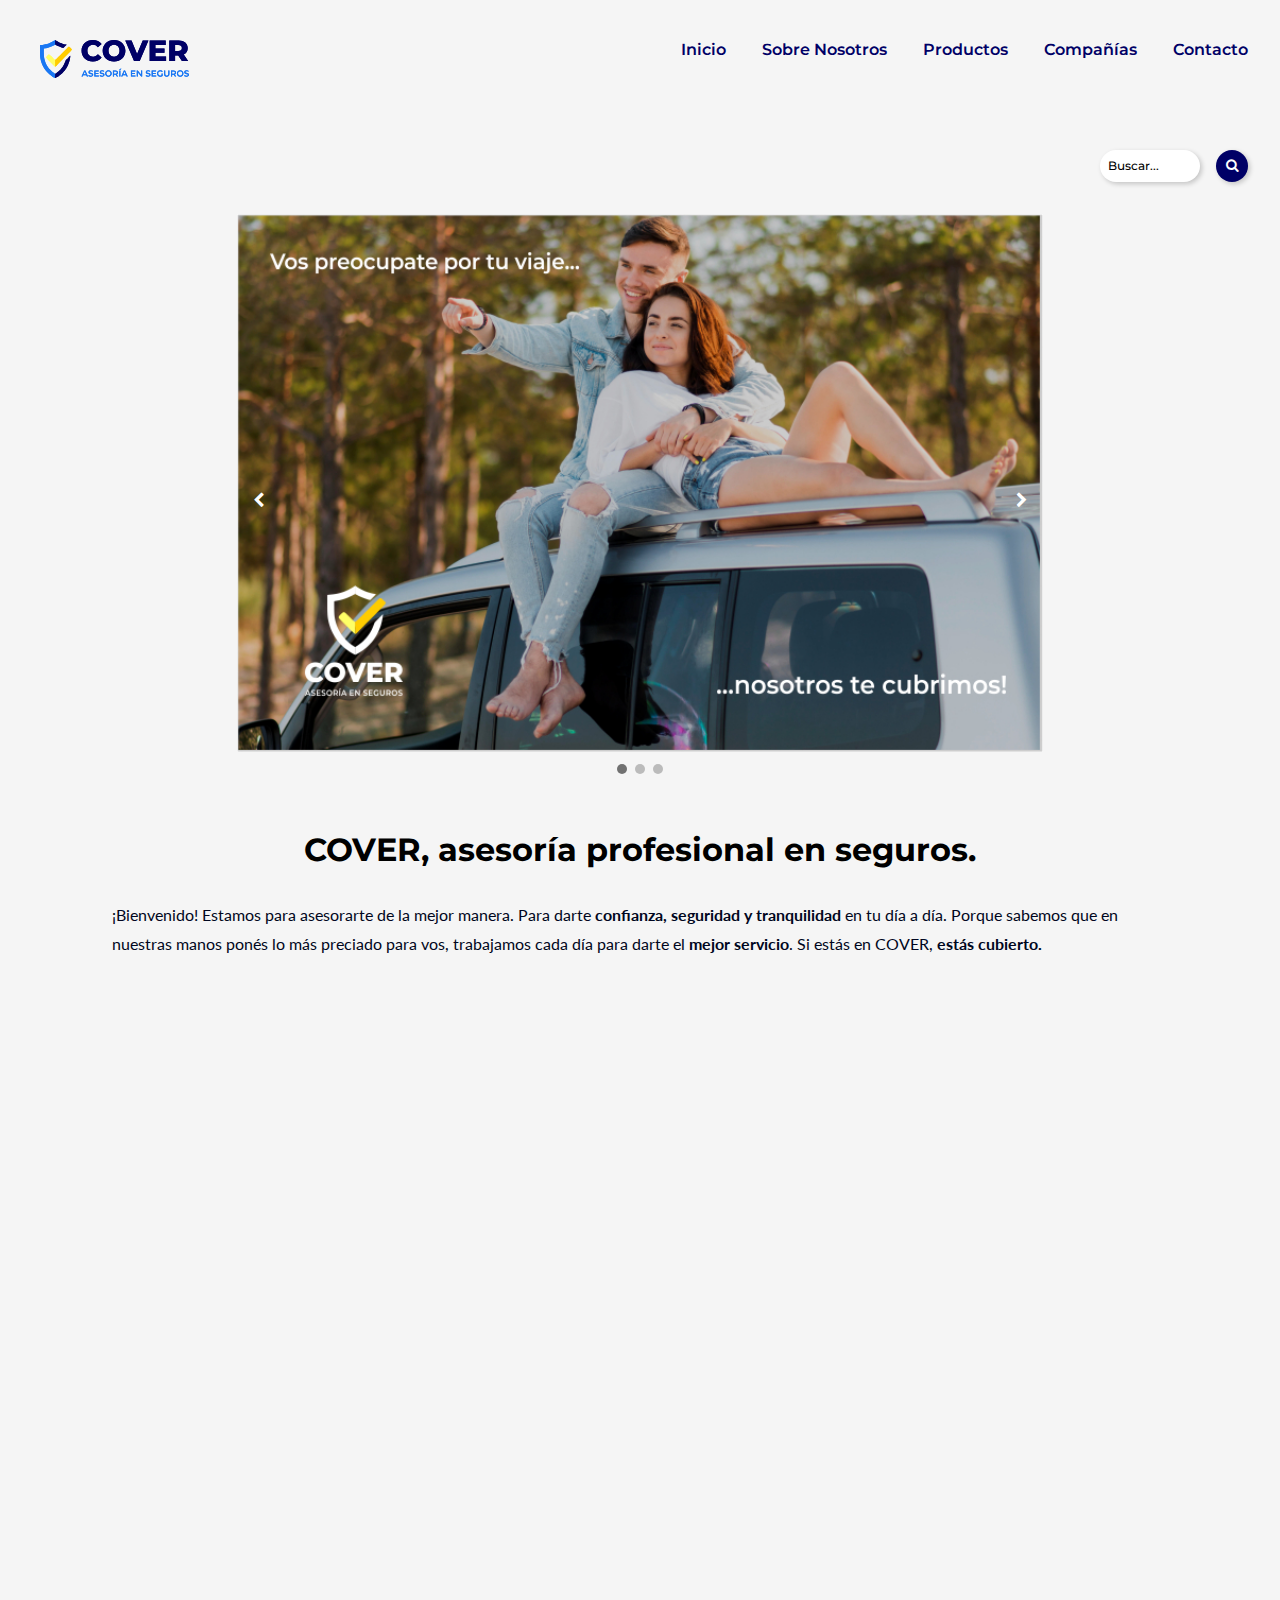
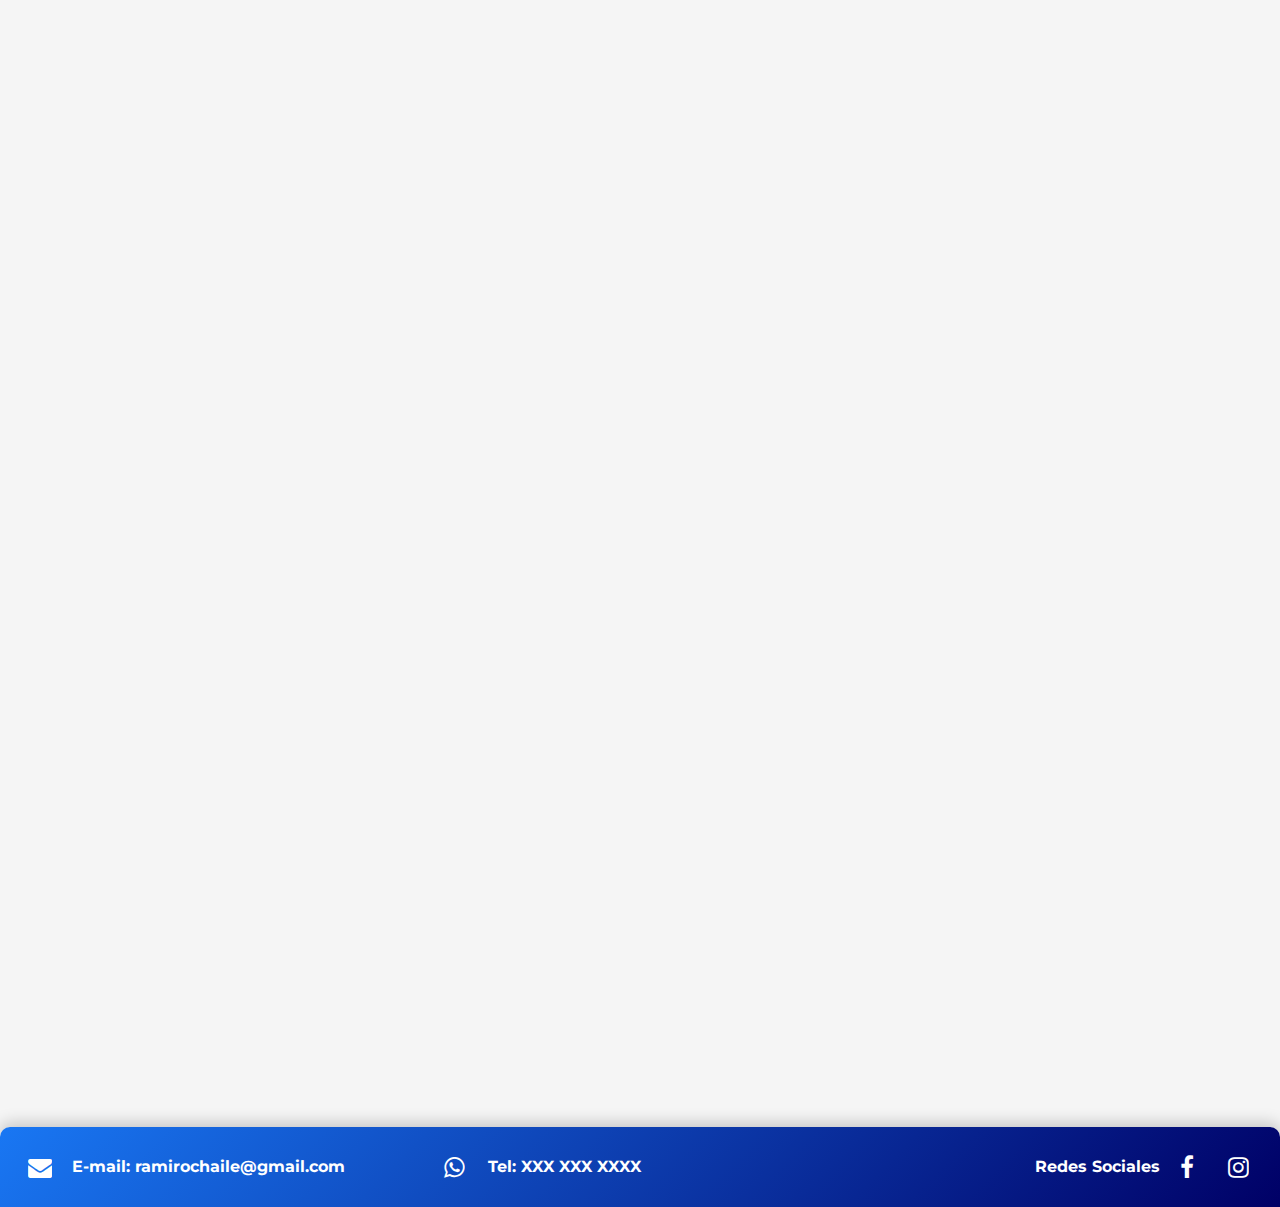
<file: index.html>
<!DOCTYPE html>
<html lang="es">
    <head>
        <meta charset="UTF-8">

        <meta name="viewport" content="width=device-width, initial-scale=1">
        
        <meta name="keywords" content="seguros, seguro de auto, seguro de vida, art, la caja, sancor, caruso, experta, poliza, seguro de moto, seguro patrimonial, sepelio, accidentes personales, prevención">

        <meta name="description" content="Asesoría en seguros de auto, motocicleta, ART, vida y accidentes personales. Tenemos las mejores compañías del país. Vení a COVER, con nosotros estás cubierto.">
        
        <title>COVER - estás cubierto</title>

        <link rel="stylesheet" href="https://cdnjs.cloudflare.com/ajax/libs/animate.css/4.1.1/animate.min.css">

        <link rel="stylesheet" href="https://cdnjs.cloudflare.com/ajax/libs/font-awesome/4.7.0/css/font-awesome.min.css">

        <link rel="stylesheet" href="css/estilos.css">
    </head>
    <body>
        <header class="container container--fluid">
                <div class="container__row">
                    <!--logo de menu mobile-->
                    <a href="#menu-mobile" class="icon__menu">
                        <img src="Multimedia/menu-icon.svg" class="icon" alt="menu"> 
                    </a>                 
                   
                    <!--logo de cover-->
                    <div class="container__col-6 container__col-md-2">
                        <a href="index.html" class="nav__logo">
                            <img src="Multimedia/Logo_COVER.svg" alt="logo cover"> 
                        </a>
                    </div>
                    
                    <!--menu-->
                    <nav id="menu-mobile" class="nav container__col-6 container__col-md-10">
                        <a href="#" class="icon__exit">
                            <img src="Multimedia/exit-icon.svg" class="icon" alt="menu">
                        </a>
                        <ul> 
                            <li><a href="index.html">Inicio</a></li>
                            <li><a href="sobre-nosotros.html">Sobre Nosotros</a></li>
                            <li><a href="productos.html">Productos</a></li>
                            <li><a href="compañias.html">Compañías</a></li>
                            <li><a href="contacto.html">Contacto</a></li>
                        </ul>
                    </nav>
                    
                    <!--barra de busqueda-->
                    <form class="nav__buscador container__col-12">
                        <input class="buscador__barra" type="search" name="busqueda" value="Buscar...">
                        <button class="buscador__btn" type="submit" name="buscar">
                            <i class="fa fa-search"></i>
                        </button>
                    </form>
                </div>
    
        </header>
        
        <main>
            <div class="main container">
                <div class="container__row">
                              
                    <!-- Contenedeor de Carousel -->
                    <section class="slideshow-container">

                        <!-- Elementos de carousel -->
                        <div class="mySlides fade">
                            <img src="Multimedia/Banner_home.jpg" alt="pareja en auto">
                        </div>
                    
                        <div class="mySlides fade">
                           <img src="Multimedia/Banner_productos.jpg" alt="familia en el campo">
                        </div>
                    
                        <div class="mySlides fade">
                            <img src="Multimedia/Banner_compañias.jpg" alt="trabajador ensamblando ventana">
                        </div>
                    
                        <!-- Botones adelante y atras -->
                        <a class="prev" onclick="plusSlides(-1)">
                            <i class="fa fa-chevron-left"></i>
                        </a>
                        <a class="next" onclick="plusSlides(1)">
                            <i class="fa fa-chevron-right"></i>
                        </a>

                        <!-- Indicadores -->
                        <div class="carousel__controls">
                            <span class="dot" onclick="currentSlide(1)"></span>
                            <span class="dot" onclick="currentSlide(2)"></span>
                            <span class="dot" onclick="currentSlide(3)"></span>
                        </div>
                    </section>
                                       
                    <!-- Bienvenida-->
                    <div class="container__col-12 main__bienvenida wow animate__animated animate__fadeIn"> 
                        <h1>COVER, asesoría profesional en seguros.</h1>
                        <p >¡Bienvenido! Estamos para asesorarte de la mejor manera. Para darte <strong>confianza, seguridad y tranquilidad</strong> en tu día a día. Porque sabemos que en nuestras manos ponés lo más preciado para vos, trabajamos cada día para darte el  <strong>mejor servicio</strong>. Si estás en COVER, <strong>estás cubierto.</strong></p>
                    </div>
              
                    <!--Descripcion de Servicio-->    
                    <div class="content__text wow animate__animated animate__fadeInRight container__col-12 container__col-md-6 ">
                        <h2>Te asesoramos con profesionales</h2>
                        <h3>Sabemos lo que hacemos</h3>
                        <p>No hay mejor decisión que la de estar <strong>seguro y tranquilo</strong> que estás protegido de la mejor manera. Por eso contamos con la <strong>asesoría</strong> más amplia por profesionales dedicados a ello.</p> 
                        <p>Si querés saber cuál es la mejor cobertura para tu <strong>auto, casa, seguro del trabajo</strong> o si querés saber cómo hacer un <strong>seguro de vida</strong> para tu familia, no dudés en acercarte a nuestras oficinas, que nosotros vamos a ayudarte a elegir la <strong>mejor opción</strong> para vos.</p>
                    </div>

                    <div class="content__img wow animate__animated animate__fadeInRight container__col-12 container__col-md-6">
                        <img src="Multimedia/main-asesoria.png" alt="personas hablando">
                    </div>
                                    
                    <div class="content__img wow animate__animated animate__fadeInLeft container__col-12 container__col-md-6">
                        <img src="Multimedia/main-siniestro.png" alt="persona hablando por telefono">
                    </div>

                    <div class="wow animate__animated animate__fadeInLeft container__col-12 container__col-md-6">
                        <h2>Tu tranquilidad es nuestra prioridad</h2>
                        <h3>La seguridad es lo primero</h3>
                        <p>Sabemos que los <strong>siniestros</strong> muchas veces son <strong>inoportunos e inevitables</strong>. Sin embargo, con nosotros podés quedarte <strong>tranquilo</strong>, en COVER contamos con nuestro servicio de <strong>asistencia al cliente las 24hs</strong>. Solo tenés que comunicarte a nuestro <strong>teléfono XXX XXX XXXX</strong> o contactarnos por <strong>whatsapp</strong> con tus datos de póliza y explicarnos tu problema. Te asesoraremos y asistiremos de la manera más <strong>eficaz</strong> para que puedas resolver tus inconvenientes de la <strong>mejor manera posible</strong>.</p>
                    </div>
                                 
                    <div class="content__text wow animate__animated animate__fadeInRight container__col-12 container__col-md-6">
                        <h2>En COVER, podés estar seguro</h2>
                        <h3>Con nosotros, estás cubierto...</h3>
                        <p>Trabajamos los <strong>365 días del año</strong> para traerte las <strong>mejores opciones</strong> de seguros y productos del mercado. Siempre con la <strong>transparencia y eficiencia</strong> que nos caracteriza. Sabemos que confiás lo más <strong>valioso de tu vida</strong> con nosotros. Nuestra misión es darte el servicio de la <strong>más alta calidad</strong> cada día. Por eso podés quedarte <strong>tranquilo</strong>, si estás en COVER, <strong>estás cubierto.</strong> </p>
                    </div>

                    <div class="content__img wow animate__animated animate__fadeInRight container__col-12 container__col-md-6"> 
                        <img src="Multimedia/main-cover.png" class="img-fluid" alt="mujer señalando logo cover">
                    </div>
                                            
                    <div class="main__catalog4 wow animate__animated animate__fadeInLeft container__col-12 container__col-md-6 container container--fluid">
                        <div class="container__row"> 
                            <h2 class="catalog4__titulos container__col-12">Seguros Patrimoniales</h2>
                            <div class="container__col-12">
                                <img src="Multimedia/Badge_Autos.jpg" alt="Persona Manejando"> 
                                <img src="Multimedia/Badge_ART.jpg" alt="Persona Trabajando con sierra">
                            </div>
                        </div>
                    </div>

                    <div class="main__catalog4 wow animate__animated animate__fadeInRight container__col-12 container__col-md-6 container container--fluid">
                        <div class="container__row">
                            <h2 class="catalog4__titulos container__col-12">Seguros sobre las personas</h2>
                            <div class="container__col-12">
                                <img src="Multimedia/Badge_Vida.jpg" alt="mujer mayor sonriendo">
                                <img src="Multimedia/Badge_Accidentes.jpg" alt="muletas"> 
                            </div>
                        </div>
                    </div>

                </div>
            </div>
        </main>
        
        <footer class="pie">
            <div class="container container--fluid">
                <div class="container__row">
                    <div class="pie__izq container__col-md-4 container__col-12">
                        <i class="fa fa-envelope"></i>
                        <p>E-mail: ramirochaile@gmail.com</p>
                    </div>
                    <div class="pie__izq container__col-md-4 container__col-12">
                        <a href="https://wa.link/25ui5s">
                            <i class="fa fa-whatsapp"></i>
                        </a>
                        
                        <p>Tel: XXX XXX XXXX</p>
                    </div>

                    <section class="pie__der container__col-md-4 container__col-12">
                        <p>Redes Sociales</p>
                
                        <a href="https://www.facebook.com/COVER-Asesor%C3%ADa-en-Seguros-105565467604533">
                            <i class="fa fa-facebook"></i>
                        </a>
                        
                        <a href="https://www.instagram.com/cover_seguros/">
                            <i class="fa fa-instagram"></i>
                        </a>
                    </section> 
                </div>
            </div>
        </footer>

         <!--WOW-->
         <script src="js/wow.min.js"></script>
         <script>
         new WOW().init();
         </script>

         <script src="js/carousel.js"></script>
        
    </body>
</html>
</file>
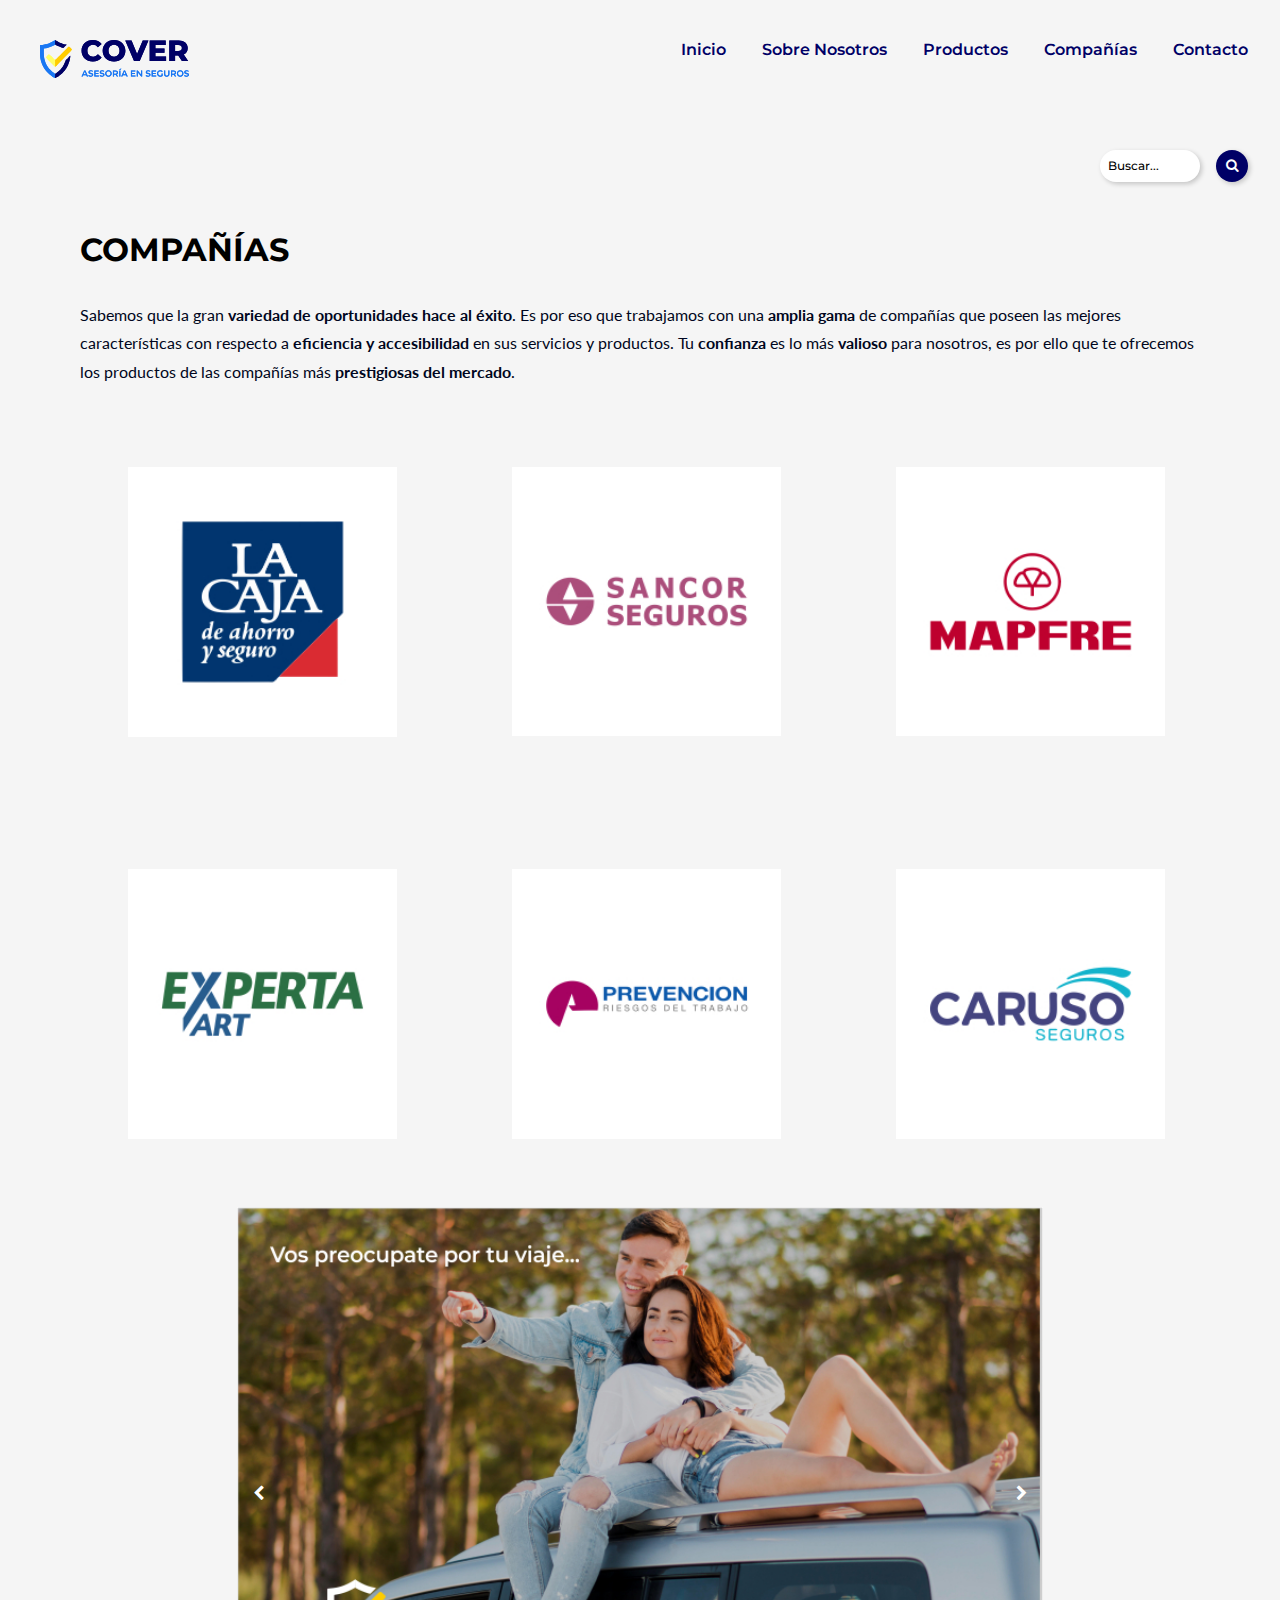
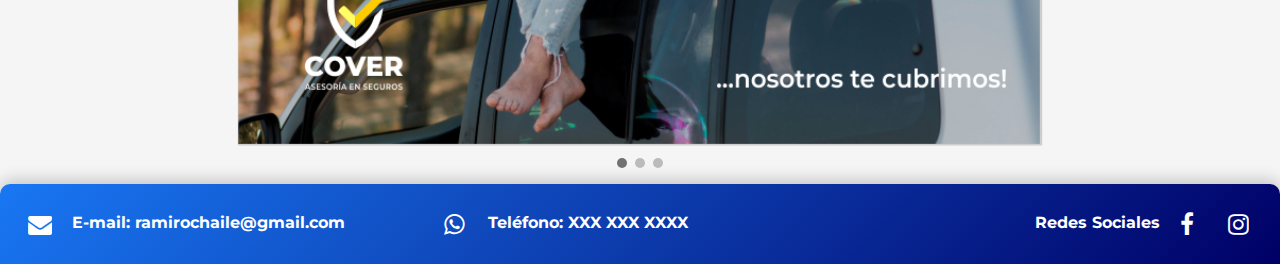
<file: compañias.html>
<!DOCTYPE html>
<html lang="ES">
    <head>
        <meta charset="UTF-8">

        <meta name="viewport" content="width=device-width, initial-scale=1">

        <meta name="keywords" content="seguros, seguro de auto, seguro de vida, art, la caja, sancor, caruso, experta, poliza, seguro de moto, seguro patrimonial, sepelio, accidentes personales, prevención">

        <meta name="description" content="Trabajamos con las mejores compañías del mercado, para ofrecerte la mejor calidad de productos a precios accesibles">
        
        <title>COMPAÑiAS - COVER</title>

        <link rel="stylesheet" href="https://cdnjs.cloudflare.com/ajax/libs/animate.css/4.1.1/animate.min.css">
        
        <link rel="stylesheet" href="https://cdnjs.cloudflare.com/ajax/libs/font-awesome/4.7.0/css/font-awesome.min.css">
        
        <link rel="stylesheet" href="css/estilos.css">
    </head>

    <body>
        <header class="container container--fluid">
            <div class="container__row">
                
                <a href="#menu-mobile" class="icon__menu">
                    <img src="Multimedia/menu-icon.svg" class="icon" alt="menu"> 
                </a>                 
                
                <div class="container__col-6 container__col-md-2">
                    <a href="index.html" class="nav__logo">
                        <img src="Multimedia/Logo_COVER.svg" alt="logo cover"> 
                    </a>
                </div>
                
                <nav id="menu-mobile" class="nav container__col-6 container__col-md-10">
                    <a href="#" class="icon__exit">
                        <img src="Multimedia/exit-icon.svg" class="icon" alt="exit">
                    </a>
                    <ul> 
                        <li><a href="index.html">Inicio</a></li>
                        <li><a href="sobre-nosotros.html">Sobre Nosotros</a></li>
                        <li><a href="productos.html">Productos</a></li>
                        <li><a href="compañias.html">Compañías</a></li>
                        <li><a href="contacto.html">Contacto</a></li>
                    </ul>
                </nav>
                               
                <form class="nav__buscador container__col-12">
                    <input class="buscador__barra" type="search" name="busqueda" value="Buscar...">
                    <button class="buscador__btn" type="submit" name="buscar">
                        <i class="fa fa-search"></i>
                    </button>
                </form>
            </div>

        </header>
        <main>
            <div class="main">
                <div>
                    <h1>COMPAÑÍAS</h1>
                </div>
                <section>
                    <p>Sabemos que la gran <strong>variedad de oportunidades hace al éxito</strong>. Es por eso que trabajamos con una <strong>amplia gama</strong> de compañías que poseen las mejores características con respecto a <strong>eficiencia y accesibilidad</strong> en sus servicios y productos. Tu <strong>confianza</strong> es lo más <strong>valioso</strong> para nosotros, es por ello que te ofrecemos los productos de las compañías más <strong>prestigiosas del mercado</strong>.</p>  
                </section>
                    
                <section class="container container--fluid">
                    <div class="container__row main__catalog6">
                        <div class="container__col-12 container__col-md-6 container__col-lg-4">
                            <a href="#modal__lacaja">
                                <img src="Multimedia/Caja_compañias.jpg" alt="logo la caja">
                            </a>
                        </div>
                        
                        <div class="container__col-12 container__col-md-6 container__col-lg-4">
                            <a href="#modal__sancor">
                                <img src="Multimedia/Sancor_compañias.jpg" alt="logo de sancor">
                            </a>
                        </div>
                        
                        <div class="container__col-12 container__col-md-6 container__col-lg-4">
                            <a href="#modal__mapfre">
                                <img src="Multimedia/Mapfre_compañias.jpg" alt="logo de mapfre">
                            </a>
                        </div>
                        
                        <div class="container__col-12 container__col-md-6 container__col-lg-4">
                            <a href="#modal__experta">
                                <img src="Multimedia/Experta_compañias.jpg" alt="logo de experta">
                            </a>
                        </div>
                        
                        <div class="container__col-12 container__col-md-6 container__col-lg-4">
                            <a href="#modal__prevencion">
                                <img src="Multimedia/Prevencion_compañias.jpg" alt="logo de prevencion">
                            </a>
                        </div>
                        
                        <div class="container__col-12 container__col-md-6 container__col-lg-4">
                            <a href="#modal__caruso">
                                <img src="Multimedia/Caruso_compañias.jpg" alt="logo de caruso"> 
                            </a>
                        </div>
                    </div>
                </section>
                
                
                <!-- Contenedeor de Carousel -->
                <div class="slideshow-container">

                    <!-- Elementos de carousel -->
                    <div class="mySlides fade">
                        <img src="Multimedia/Banner_home.jpg" alt="pareja en auto">
                    </div>
                
                    <div class="mySlides fade">
                    <img src="Multimedia/Banner_productos.jpg" alt="familia en el campo">
                    </div>
                
                    <div class="mySlides fade">
                        <img src="Multimedia/Banner_compañias.jpg" alt="trabajador ensamblando ventana">
                    </div>
                
                    <!-- Botones adelante y atras -->
                    <a class="prev" onclick="plusSlides(-1)">
                        <i class="fa fa-chevron-left"></i>
                    </a>
                    <a class="next" onclick="plusSlides(1)">
                        <i class="fa fa-chevron-right"></i>
                    </a>

                    <!-- Indicadores -->
                    <div class="carousel__controls">
                        <span class="dot" onclick="currentSlide(1)"></span>
                        <span class="dot" onclick="currentSlide(2)"></span>
                        <span class="dot" onclick="currentSlide(3)"></span>
                    </div>
                </div>

                <!--Modales-->
                <section>
                    <!-- modal la caja -->
                    <div class="modal__bg" id="modal__lacaja">
                            <div class="modal container__row">
                                <a href="#" class="container__col-12">
                                <img src="Multimedia/exit-icon.svg" class="exit">
                                </a>
                                <iframe width="320" height="180" src="https://www.youtube.com/embed/HlJKCazLMvU" frameborder="0" allow="accelerometer; autoplay; clipboard-write; encrypted-media; gyroscope; picture-in-picture" allowfullscreen class="container container--fluid"></iframe>
                            </div>
                    </div>

                    <!-- modal sancor -->
                    <div class="modal__bg" id="modal__sancor">
                        <div class="modal container__row">
                            <a href="#" class="container__col-12">
                            <img src="Multimedia/exit-icon.svg" class="exit">
                            </a>
                            <iframe width="320" height="180" src="https://www.youtube.com/embed/t7zXTLhhemU" frameborder="0" allow="accelerometer; autoplay; clipboard-write; encrypted-media; gyroscope; picture-in-picture" allowfullscreen class="container-fluid"></iframe>
                        </div>
                    </div>

                    <!-- modal mapfre -->
                    <div class="modal__bg" id="modal__mapfre">
                        <div class="modal container__row">
                            <a href="#" class="container__col-12">
                            <img src="Multimedia/exit-icon.svg" class="exit">
                            </a>
                            <iframe width="320" height="180" src="https://www.youtube.com/embed/Rt0K0_74h3g" frameborder="0" allow="accelerometer; autoplay; clipboard-write; encrypted-media; gyroscope; picture-in-picture" allowfullscreen class="container-fluid"></iframe>
                        </div>
                    </div>

                    <!-- modal experta -->
                    <div class="modal__bg" id="modal__experta">
                        <div class="modal container__row">
                            <a href="#" class="container__col-12">
                            <img src="Multimedia/exit-icon.svg" class="exit">
                            </a>
                            <iframe width="320" height="180" src="https://www.youtube.com/embed/e6RycwefjoI" frameborder="0" allow="accelerometer; autoplay; clipboard-write; encrypted-media; gyroscope; picture-in-picture" allowfullscreen class="container-fluid"></iframe>
                        </div>
                    </div>

                    <!-- modal prevencion -->
                    <div class="modal__bg" id="modal__prevencion">
                        <div class="modal container__row">
                            <a href="#" class="container__col-12">
                            <img src="Multimedia/exit-icon.svg" class="exit">
                            </a>
                            <iframe width="320" height="180" src="https://www.youtube.com/embed/jJbEKmm_jBE" frameborder="0" allow="accelerometer; autoplay; clipboard-write; encrypted-media; gyroscope; picture-in-picture" allowfullscreen class="container-fluid"></iframe>
                        </div>
                    </div>

                    <!-- modal caruso -->
                    <div class="modal__bg" id="modal__caruso">
                        <div class="modal container__row">
                            <a href="#" class="container__col-12">
                            <img src="Multimedia/exit-icon.svg" class="exit">
                            </a>
                            <iframe width="320" height="180" src="https://www.youtube.com/embed/3tds2s4Ql-g" frameborder="0" allow="accelerometer; autoplay; clipboard-write; encrypted-media; gyroscope; picture-in-picture" allowfullscreen class="container-fluid"></iframe>
                        </div>
                    </div>
                </div>
            </section>
        </main>

        <footer class="pie">
            <div class="container container--fluid">
                <div class="container__row">
                    <div class="pie__izq container__col-md-4 container__col-12">
                        <i class="fa fa-envelope"></i>
                        <p>E-mail: ramirochaile@gmail.com</p>
                    </div>
                    <div class="pie__izq container__col-md-4 container__col-12">
                        <a href="https://wa.link/25ui5s">
                            <i class="fa fa-whatsapp"></i>
                        </a>
                        
                        <p>Teléfono: XXX XXX XXXX</p>
                    </div>

                    <section class="pie__der container__col-md-4 container__col-12">
                        <p>Redes Sociales</p>
                
                        <a href="https://www.facebook.com/COVER-Asesor%C3%ADa-en-Seguros-105565467604533">
                            <i class="fa fa-facebook"></i>
                        </a>
                        
                        <a href="https://www.instagram.com/cover_seguros/">
                            <i class="fa fa-instagram"></i>
                        </a>
                    </section> 
                </div>
            </div>
        </footer>

        <!--WOW-->
        <script src="js/wow.min.js"></script>
        <script>
        new WOW().init();
        </script>

        <!--Carousel-->
        <script src="js/carousel.js"></script>
    </body>
</html>
</file>
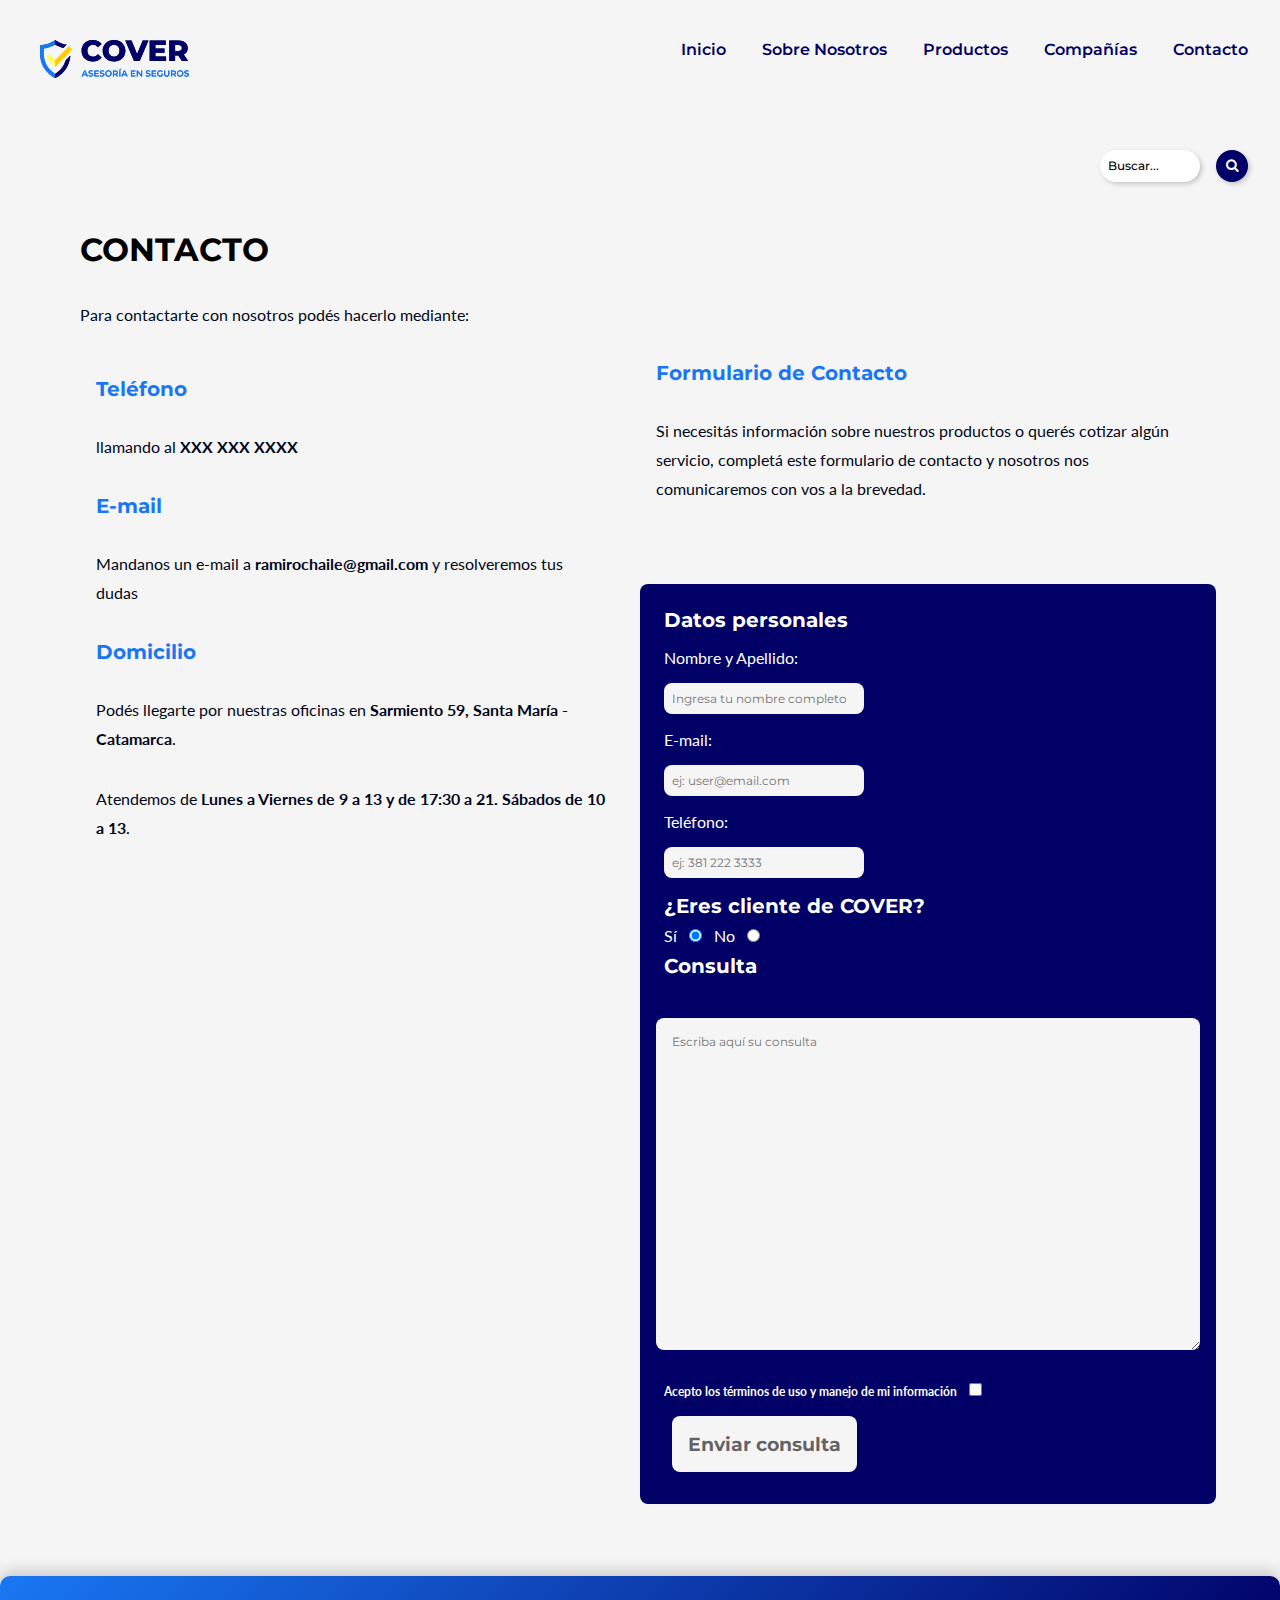
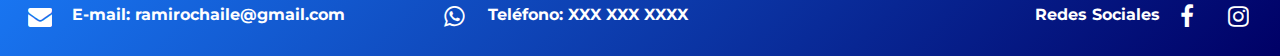
<file: contacto.html>
<!DOCTYPE html>
<html lang="ES">
    <head>
        <meta charset="UTF-8">

        <meta name="viewport" content="width=device-width, initial-scale=1">

        <meta name="keywords" content="seguros, seguro de auto, seguro de vida, art, la caja, sancor, caruso, experta, poliza, seguro de moto, seguro patrimonial, sepelio, accidentes personales, prevención">

        <meta name="description" content="Si necesitas información sobre nuestros productos o querés cotizar algún servicio, contactanos. Estamos para asesorarte siempre.">
        
        <title>CONTACTO - COVER </title>
        
        <link rel="stylesheet" href="https://cdnjs.cloudflare.com/ajax/libs/animate.css/4.1.1/animate.min.css">

        <link rel="stylesheet" href="https://cdnjs.cloudflare.com/ajax/libs/font-awesome/4.7.0/css/font-awesome.min.css">
        
        <link rel="stylesheet" href="css/estilos.css">
    </head>
   
    <body>
        <header class="container container--fluid">
            <div class="container__row">
                
                <a href="#menu-mobile" class="icon__menu">
                    <img src="Multimedia/menu-icon.svg" class="icon" alt="menu"> 
                </a>                 
                
                <div class="container__col-6 container__col-md-2">
                    <a href="index.html" class="nav__logo">
                        <img src="Multimedia/Logo_COVER.svg" alt="logo cover"> 
                    </a>
                </div>
                
                <nav id="menu-mobile" class="nav container__col-6 container__col-md-10">
                    <a href="#" class="icon__exit">
                        <img src="Multimedia/exit-icon.svg" class="icon" alt="menu">
                    </a>
                    <ul> 
                        <li><a href="index.html">Inicio</a></li>
                        <li><a href="sobre-nosotros.html">Sobre Nosotros</a></li>
                        <li><a href="productos.html">Productos</a></li>
                        <li><a href="compañias.html">Compañías</a></li>
                        <li><a href="contacto.html">Contacto</a></li>
                    </ul>
                </nav>
                   
                <form class="nav__buscador container__col-12">
                    <input class="buscador__barra" type="search" name="busqueda" value="Buscar...">
                    <button class="buscador__btn" type="submit" name="buscar">
                        <i class="fa fa-search"></i>
                    </button>
                </form>
            </div>

        </header>

        <main class="contacto container container--fluid">
            <div class="container__row">
                <div class="container__col-12">
                    <h1>CONTACTO</h1>
                    <p>Para contactarte con nosotros podés hacerlo mediante:</p>
                </div>
                <section class="container__col-12 container__col-lg-6">
                    <ul>
                        <li>
                            <h3>Teléfono</h3>
                            <p>llamando al <strong>XXX XXX XXXX</strong></p>
                        </li>
                        <li>
                            <h3>E-mail</h3>
                            <p>Mandanos un e-mail a <strong>ramirochaile@gmail.com</strong> y resolveremos tus dudas</p>
                        </li>
                        <li>
                            <h3>Domicilio</h3>
                            <p>Podés llegarte por nuestras oficinas en <strong>Sarmiento 59, Santa María - Catamarca</strong>.</p>
                            <p>Atendemos de <strong>Lunes a Viernes de 9 a 13 y de 17:30 a 21. Sábados de 10 a 13</strong>.</p>
                            <iframe src="https://www.google.com/maps/embed?pb=!1m14!1m8!1m3!1d1782.2791432994377!2d-66.050463!3d-26.694606!3m2!1i1024!2i768!4f13.1!3m3!1m2!1s0x0%3A0x31d10305d6a8e68f!2sCOVER%20-%20Seguros!5e0!3m2!1ses-419!2sar!4v1605111795505!5m2!1ses-419!2sar" width="400" height="300" frameborder="0" style="border:0;" allowfullscreen="" aria-hidden="false" tabindex="0" class="map-google"></iframe>
                        </li>
                    </ul>
                </section>
                    
                <section class="container__col-12 container__col-lg-6">
                    <h3>Formulario de Contacto</h3>
                    <p>Si necesitás información sobre nuestros productos o querés cotizar algún servicio, completá este formulario de contacto y nosotros nos comunicaremos con vos a la brevedad.</p>
                    

                    <form action="#" method="GET"  class="der__formulario">
                        <div class="formulario__datos">
                            <h4>Datos personales</h4>
                            <label for="nombre">Nombre y Apellido: </label>
                            <input type="text" name="nombre" placeholder="Ingresa tu nombre completo" id="nombre" required> 
                        
                            <label for="email">E-mail:</label>
                            <input type="email" name="email" placeholder="ej: user@email.com" id="email" required>
                        
                            <label for="telefono">Teléfono: </label>
                            <input type="number" name="telefono" placeholder="ej: 381 222 3333" id="telefono" required>
                        </div>
                        
                        <div class="formulario__cliente">
                            <h4>¿Eres cliente de COVER?</h4>
                            <label for="si">Sí</label>
                            <input type="radio" name="cliente" value="si" id="si" checked>
                        
                            <label for="no">No</label>
                            <input type="radio" name="cliente" value="no" id="no">
                        </div>
                        
                        <div class="formulario__consulta">
                            <h4>Consulta</h4>
                            <textarea name="consulta" placeholder="Escriba aquí su consulta" cols="50" rows="20" required></textarea>
                            
                            <label for="acepto">Acepto los términos de uso y manejo de mi información</label>
                            <input type="checkbox" name="acepto" value="si" id="acepto" required> 
                        
                            <input class="consulta__button" type="submit" value="Enviar consulta">
                        </div>
                    </form>
                </section>
            </div>
        </main>

        <footer class="pie">
            <div class="container container--fluid">
                <div class="container__row">
                    <div class="pie__izq container__col-md-4 container__col-12">
                        <i class="fa fa-envelope"></i>
                        <p>E-mail: ramirochaile@gmail.com</p>
                    </div>
                    <div class="pie__izq container__col-md-4 container__col-12">
                        <a href="https://wa.link/25ui5s">
                            <i class="fa fa-whatsapp"></i>
                        </a>
                        
                        <p>Teléfono: XXX XXX XXXX</p>
                    </div>

                    <section class="pie__der container__col-md-4 container__col-12">
                        <p>Redes Sociales</p>
                
                        <a href="https://www.facebook.com/COVER-Asesor%C3%ADa-en-Seguros-105565467604533">
                            <i class="fa fa-facebook"></i>
                        </a>
                        
                        <a href="https://www.instagram.com/cover_seguros/">
                            <i class="fa fa-instagram"></i>
                        </a>
                    </section> 
                </div>
            </div>
        </footer>

        <!--WOW-->
        <script src="js/wow.min.js"></script>
        <script>
        new WOW().init();
        </script>
    </body>
</html>
</file>
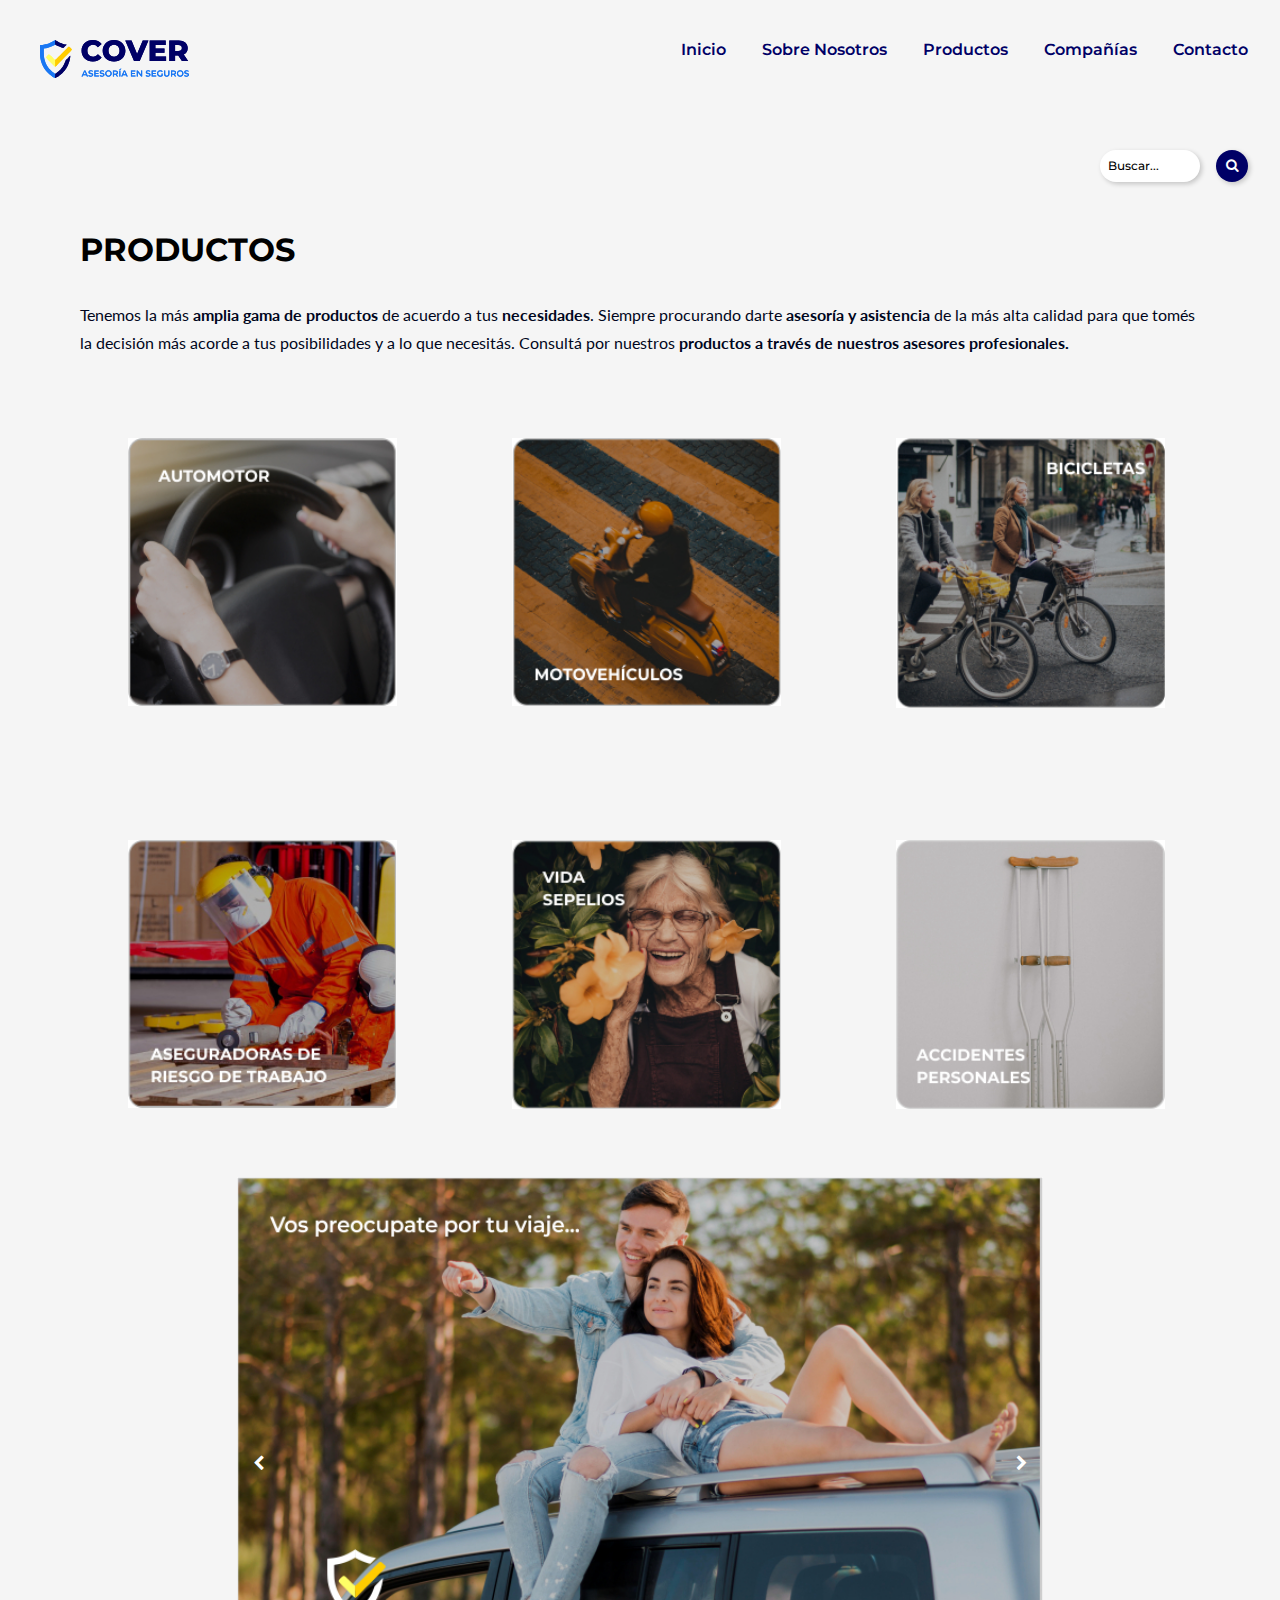
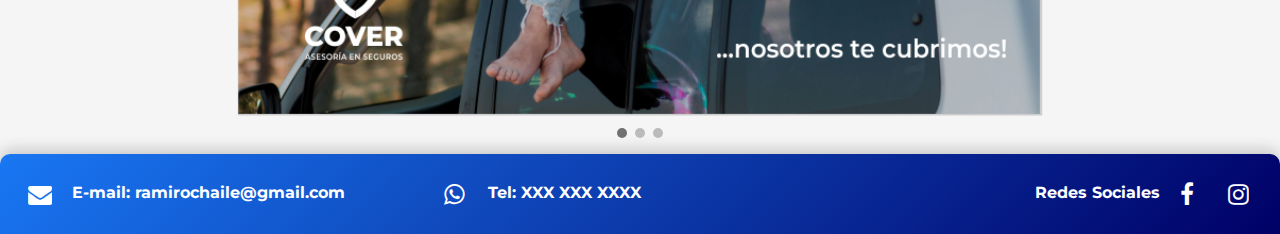
<file: productos.html>
<!DOCTYPE html>
<html lang="es">
    <head>
        <meta charset="UTF-8">

        <meta name="viewport" content="width=device-width, initial-scale=1">

        <meta name="keywords" content="seguros, seguro de auto, seguro de vida, art, la caja, sancor, caruso, experta, poliza, seguro de moto, seguro patrimonial, sepelio, accidentes personales, prevención">

        <meta name="description" content="Asesoría en seguros de auto, motocicleta, bicicleta, ART, vida, sepelios, fondos de retiro y accidentes personales. Siempre al servicio de nuestros asegurados.">
        
        <title>PRODUCTOS - COVER</title>
        
        <link rel="stylesheet" href="https://cdnjs.cloudflare.com/ajax/libs/animate.css/4.1.1/animate.min.css">

        <link rel="stylesheet" href="https://cdnjs.cloudflare.com/ajax/libs/font-awesome/4.7.0/css/font-awesome.min.css">

        <link rel="stylesheet" href="css/estilos.css">
    </head>

    <body>
        <header class="container container--fluid">
            <div class="container__row">
                
                <a href="#menu-mobile" class="icon__menu">
                    <img src="Multimedia/menu-icon.svg" class="icon" alt="menu"> 
                </a>                 
                
                <div class="container__col-6 container__col-md-2">
                    <a href="index.html" class="nav__logo">
                        <img src="Multimedia/Logo_COVER.svg" alt="logo cover"> 
                    </a>
                </div>
                
                <nav id="menu-mobile" class="nav container__col-6 container__col-md-10">
                    <a href="#" class="icon__exit">
                        <img src="Multimedia/exit-icon.svg" class="icon" alt="menu">
                    </a>
                    <ul> 
                        <li><a href="index.html">Inicio</a></li>
                        <li><a href="sobre-nosotros.html">Sobre Nosotros</a></li>
                        <li><a href="productos.html">Productos</a></li>
                        <li><a href="compañias.html">Compañías</a></li>
                        <li><a href="contacto.html">Contacto</a></li>
                    </ul>
                </nav>
                           
                <form class="nav__buscador container__col-12">
                    <input class="buscador__barra" type="search" name="busqueda" value="Buscar...">
                    <button class="buscador__btn" type="submit" name="buscar">
                        <i class="fa fa-search"></i>
                    </button>
                </form>
            </div>

        </header>

        <main>
            <div class="main container">
                <div class="container__row">
                    <div class="container__col-12"> 
                        <h1>PRODUCTOS</h1> 
                    </div>

                    <div class="container__col-12">
                        <p>Tenemos la más <strong>amplia gama de productos</strong> de acuerdo a tus <strong>necesidades</strong>. Siempre procurando darte <strong>asesoría y asistencia</strong> de la más alta calidad para que tomés la decisión más acorde a tus posibilidades y a lo que necesitás. Consultá por nuestros <strong>productos a través de nuestros asesores profesionales.</p>  
                    </div>

                    <section class="container container--fluid">
                        <div class="container__row main__catalog6">
                            <div class="container__col-12 container__col-md-6 container__col-lg-4">
                                <img src="Multimedia/Auto_producto.jpg" alt="persona manejando" >
                            </div>
                            
                            <div class="container__col-12 container__col-md-6 container__col-lg-4">
                                <img src="Multimedia/Motos_producto.jpg" alt="persona en motocicleta" > 
                            </div>
                            
                            <div class="container__col-12 container__col-md-6 container__col-lg-4">
                                <img src="Multimedia/Bicicletas_producto.jpg" alt="mujeres en bicicleta"> 
                            </div>
                            
                            <div class="container__col-12 container__col-md-6 container__col-lg-4">
                                <img src="Multimedia/ART_producto.jpg" alt="persona trabajando con sierra">
                            </div>

                            <div class="container__col-12 container__col-md-6 container__col-lg-4">
                                <img src="Multimedia/Vida_producto.jpg" alt="mujer mayor sonriendo">
                            </div>
                        
                            <div class="container__col-12 container__col-md-6 container__col-lg-4">
                                <img src="Multimedia/Accidentes_producto.jpg" alt="muletas"> 
                            </div>
                        </div>
                    </section>
                    
                   
                    <!-- Contenedeor de Carousel -->
                    <div class="slideshow-container">

                        <!-- Elementos de carousel -->
                        <div class="mySlides fade">
                            <img src="Multimedia/Banner_home.jpg" alt="pareja en auto">
                        </div>
                    
                        <div class="mySlides fade">
                        <img src="Multimedia/Banner_productos.jpg" alt="familia en el campo">
                        </div>
                    
                        <div class="mySlides fade">
                            <img src="Multimedia/Banner_compañias.jpg" alt="trabajador ensamblando ventana">
                        </div>
                    
                        <!-- Botones adelante y atras -->
                        <a class="prev" onclick="plusSlides(-1)">
                            <i class="fa fa-chevron-left"></i>
                        </a>
                        <a class="next" onclick="plusSlides(1)">
                            <i class="fa fa-chevron-right"></i>
                        </a>

                        <!-- Indicadores -->
                        <div class="carousel__controls">
                            <span class="dot" onclick="currentSlide(1)"></span>
                            <span class="dot" onclick="currentSlide(2)"></span>
                            <span class="dot" onclick="currentSlide(3)"></span>
                        </div>
                    </div>
                    
                </div>                           
            </div>
        </main>
        
        <footer class="pie">
            <div class="container container--fluid">
                <div class="container__row">
                    <div class="pie__izq container__col-lg-4 container__col-12">
                        <i class="fa fa-envelope"></i>
                        <p>E-mail: ramirochaile@gmail.com</p>
                    </div>
                    <div class="pie__izq container__col-lg-4 container__col-12">
                        <a href="https://wa.link/25ui5s">
                            <i class="fa fa-whatsapp"></i>
                        </a>
                        
                        <p>Tel: XXX XXX XXXX</p>
                    </div>

                    <section class="pie__der container__col-lg-4 container__col-12">
                        <p>Redes Sociales</p>
                
                        <a href="https://www.facebook.com/COVER-Asesor%C3%ADa-en-Seguros-105565467604533">
                            <i class="fa fa-facebook"></i>
                        </a>
                        
                        <a href="https://www.instagram.com/cover_seguros/">
                            <i class="fa fa-instagram"></i>
                        </a>
                    </section> 
                </div>
            </div>
        </footer>

        <!--WOW-->
        <script src="js/wow.min.js"></script>
        <script>
        new WOW().init();
        </script>

        <!--Carousel-->
        <script src="js/carousel.js"></script>
    </body>
</html>
</file>
<file: css/estilos.css>
@import url("https://fonts.googleapis.com/css2?family=Lato:ital,wght@0,300;0,400;1,300;1,400&family=Montserrat:ital,wght@0,300;0,400;0,600;0,700;1,300;1,400;1,600;1,700&display=swap");
* {
  margin: 0;
  padding: 0;
  box-sizing: border-box;
}

.main {
  width: 90%;
  max-width: 1200px;
  margin: auto;
}

ul {
  list-style-type: none;
  padding: 8px;
  margin: 8px;
}

main {
  z-index: 0;
}

h1 {
  color: #000000;
  font-style: normal;
  font-weight: 700;
  font-family: "Montserrat", sans-serif;
  font-size: 32px;
  padding: 16px;
}

.container {
  max-width: 768px;
  margin: 0 auto;
}
.container--fluid {
  margin: 0;
  max-width: 100%;
}
.container__row {
  display: flex;
  flex-wrap: wrap;
  width: 100%;
  align-items: flex-start;
  justify-content: flex-end;
}
.container__col-1 {
  flex-basis: 8.3333333333%;
}
.container__col-2 {
  flex-basis: 16.6666666667%;
}
.container__col-3 {
  flex-basis: 25%;
}
.container__col-4 {
  flex-basis: 33.3333333333%;
}
.container__col-5 {
  flex-basis: 41.6666666667%;
}
.container__col-6 {
  flex-basis: 50%;
}
.container__col-7 {
  flex-basis: 58.3333333333%;
}
.container__col-8 {
  flex-basis: 66.6666666667%;
}
.container__col-9 {
  flex-basis: 75%;
}
.container__col-10 {
  flex-basis: 83.3333333333%;
}
.container__col-11 {
  flex-basis: 91.6666666667%;
}
.container__col-12 {
  flex-basis: 100%;
}
@media screen and (min-width: 576px) {
  .container__col-sm-1 {
    flex-basis: 8.3333333333%;
  }
  .container__col-sm-2 {
    flex-basis: 16.6666666667%;
  }
  .container__col-sm-3 {
    flex-basis: 25%;
  }
  .container__col-sm-4 {
    flex-basis: 33.3333333333%;
  }
  .container__col-sm-5 {
    flex-basis: 41.6666666667%;
  }
  .container__col-sm-6 {
    flex-basis: 50%;
  }
  .container__col-sm-7 {
    flex-basis: 58.3333333333%;
  }
  .container__col-sm-8 {
    flex-basis: 66.6666666667%;
  }
  .container__col-sm-9 {
    flex-basis: 75%;
  }
  .container__col-sm-10 {
    flex-basis: 83.3333333333%;
  }
  .container__col-sm-11 {
    flex-basis: 91.6666666667%;
  }
  .container__col-sm-12 {
    flex-basis: 100%;
  }
}
@media screen and (min-width: 768px) {
  .container__col-md-1 {
    flex-basis: 8.3333333333%;
  }
  .container__col-md-2 {
    flex-basis: 16.6666666667%;
  }
  .container__col-md-3 {
    flex-basis: 25%;
  }
  .container__col-md-4 {
    flex-basis: 33.3333333333%;
  }
  .container__col-md-5 {
    flex-basis: 41.6666666667%;
  }
  .container__col-md-6 {
    flex-basis: 50%;
  }
  .container__col-md-7 {
    flex-basis: 58.3333333333%;
  }
  .container__col-md-8 {
    flex-basis: 66.6666666667%;
  }
  .container__col-md-9 {
    flex-basis: 75%;
  }
  .container__col-md-10 {
    flex-basis: 83.3333333333%;
  }
  .container__col-md-11 {
    flex-basis: 91.6666666667%;
  }
  .container__col-md-12 {
    flex-basis: 100%;
  }
}
@media screen and (min-width: 992px) {
  .container__col-lg-1 {
    flex-basis: 8.3333333333%;
  }
  .container__col-lg-2 {
    flex-basis: 16.6666666667%;
  }
  .container__col-lg-3 {
    flex-basis: 25%;
  }
  .container__col-lg-4 {
    flex-basis: 33.3333333333%;
  }
  .container__col-lg-5 {
    flex-basis: 41.6666666667%;
  }
  .container__col-lg-6 {
    flex-basis: 50%;
  }
  .container__col-lg-7 {
    flex-basis: 58.3333333333%;
  }
  .container__col-lg-8 {
    flex-basis: 66.6666666667%;
  }
  .container__col-lg-9 {
    flex-basis: 75%;
  }
  .container__col-lg-10 {
    flex-basis: 83.3333333333%;
  }
  .container__col-lg-11 {
    flex-basis: 91.6666666667%;
  }
  .container__col-lg-12 {
    flex-basis: 100%;
  }
}
@media screen and (min-width: 1200px) {
  .container__col-xl-1 {
    flex-basis: 8.3333333333%;
  }
  .container__col-xl-2 {
    flex-basis: 16.6666666667%;
  }
  .container__col-xl-3 {
    flex-basis: 25%;
  }
  .container__col-xl-4 {
    flex-basis: 33.3333333333%;
  }
  .container__col-xl-5 {
    flex-basis: 41.6666666667%;
  }
  .container__col-xl-6 {
    flex-basis: 50%;
  }
  .container__col-xl-7 {
    flex-basis: 58.3333333333%;
  }
  .container__col-xl-8 {
    flex-basis: 66.6666666667%;
  }
  .container__col-xl-9 {
    flex-basis: 75%;
  }
  .container__col-xl-10 {
    flex-basis: 83.3333333333%;
  }
  .container__col-xl-11 {
    flex-basis: 91.6666666667%;
  }
  .container__col-xl-12 {
    flex-basis: 100%;
  }
}

/**Estilos generales**/
body {
  background-color: whitesmoke;
}

header {
  display: flex;
  flex-direction: row;
  justify-content: space-between;
  align-items: center;
  width: 100%;
  margin: 16px 0;
  max-width: 1440px;
}

.main {
  width: 90%;
  margin: auto;
  max-width: 1440px;
}

.main p {
  width: 100%;
  margin: auto;
  max-width: 1440px;
}

.pie {
  background: linear-gradient(-45deg, #000620, #000066, #1977F3);
  background-size: 200% 200%;
  padding: 16px;
  border-radius: 10px 10px 0 0;
  box-shadow: 0 -4px 16px rgba(0, 0, 0, 0.2);
  margin-top: 8px;
  animation-name: footer-gradient;
  animation-duration: 10s;
  animation-iteration-count: infinite;
  animation-timing-function: ease;
}
.pie p {
  color: #ffffff;
  font-style: normal;
  font-weight: 700;
  font-size: large;
  font-family: "Montserrat", sans-serif;
  font-size: 16px;
  padding: 8px;
}
.pie i {
  width: 32px;
  transform: scale(1.5);
  padding: 8px;
  margin: 8px;
  color: white;
  transition: color 0.3s ease-out;
  transition: transform 0.3s ease-out;
}
.pie i:hover {
  width: 32px;
  transform: scale(2);
  padding: 8px;
  margin: 8px;
  color: #ffd900;
}

h3 {
  color: #1977F3;
  font-style: normal;
  font-weight: 700;
  font-family: "Montserrat", sans-serif;
  font-size: 20px;
  text-align: left;
  padding: 16px;
  margin: auto;
}

p {
  color: #000620;
  font-style: normal;
  font-size: large;
  font-weight: 400;
  font-family: "Lato", sans-serif;
  line-height: 1.8;
  font-size: 16px;
  padding: 16px;
}

.icon {
  display: none;
}

/**Estilos Header**/
.nav {
  display: flex;
  flex-direction: row;
  justify-content: flex-end;
  align-items: center;
  margin: 8px 0;
}
.nav ul li {
  display: inline-block;
}
.nav ul a {
  color: #000066;
  font-size: 16px;
  background-color: whitesmoke;
  border-bottom: 2px solid rgba(0, 0, 102, 0);
  font-style: normal;
  font-weight: 600;
  font-family: "Montserrat", sans-serif;
  padding: 16px;
  text-decoration: none;
  display: inline-block;
  transition: border 0.3s ease-in;
}
.nav ul a:visited {
  color: #000066;
  font-size: 16px;
  background-color: whitesmoke;
  font-style: normal;
  font-weight: 600;
  font-family: "Montserrat", sans-serif;
  padding: 16px;
  text-decoration: none;
  display: inline-block;
}
.nav ul a:hover {
  color: #000066;
  background-color: #f5f5f5;
  font-size: 16px;
  border-bottom: 2px solid #000066;
  font-style: normal;
  font-weight: 600;
  font-family: "Montserrat", sans-serif;
  padding: 16px;
  text-decoration: none;
  display: inline-block;
}
.nav ul a:active {
  padding: 8px;
  display: inline;
  background-color: #f5f5f5;
  color: #1977F3;
  font-size: 16px;
  border: none;
  font-style: normal;
  font-weight: 700;
  font-family: "Montserrat", sans-serif;
  padding: 16px;
  text-decoration: none;
  border-radius: 8px;
}

@media screen and (max-width: 768px) {
  #menu-mobile {
    display: none;
  }
  #menu-mobile:target {
    display: block;
    animation-name: fadein;
    animation-duration: 0.4s;
    animation-iteration-count: 1;
    animation-timing-function: ease-in-out;
  }

  .nav {
    position: fixed;
    width: 80%;
    height: 100vh;
    left: 0;
    top: 0;
    background-color: #000066;
    box-shadow: 2px 2px 5px rgba(0, 0, 0, 0.3);
    border-radius: 0 16px 16px 0;
    z-index: 1;
  }
  .nav ul {
    width: 100%;
    height: 80%;
    display: flex;
    flex-direction: column;
    justify-content: center;
    align-items: center;
  }
  .nav ul li {
    margin: 2rem 0;
  }
  .nav ul li a {
    font-size: 16px;
    color: white;
    background-color: #000066;
    border-bottom: 2px solid rgba(255, 255, 255, 0);
    font-style: normal;
    font-weight: 600;
    font-family: "Montserrat", sans-serif;
    padding: 16px;
    text-decoration: none;
    display: inline-block;
    transition: border 0.3s ease-in;
  }
  .nav ul li a:visited {
    color: white;
    font-size: 16px;
    background-color: #000066;
    font-style: normal;
    font-weight: 600;
    font-family: "Montserrat", sans-serif;
    padding: 16px;
    text-decoration: none;
    display: inline-block;
  }
  .nav ul li a:hover {
    color: white;
    background-color: #000066;
    font-size: 16px;
    border-bottom: 2px solid white;
    font-style: normal;
    font-weight: 600;
    font-family: "Montserrat", sans-serif;
    padding: 16px;
    text-decoration: none;
    display: inline-block;
  }
  .nav ul li a:active {
    padding: 8px;
    display: inline;
    background-color: #000066;
    color: #1977F3;
    font-size: 16px;
    border: none;
    font-style: normal;
    font-weight: 700;
    font-family: "Montserrat", sans-serif;
    padding: 16px;
    text-decoration: none;
    border-radius: 8px;
  }

  .icon {
    display: block;
    width: 100%;
    padding: 4px;
    margin: 0;
    justify-self: flex-start;
    filter: invert(100%);
  }

  .icon__menu {
    display: block;
    width: 48px;
    border-radius: 4px;
    margin: auto auto auto 32px;
    justify-self: flex-start;
    background: #000066;
    transition: transform 0.3s ease-in-out;
  }
  .icon__menu:hover {
    background-color: #1977F3;
    transform: scale(1.1);
  }

  .icon__exit {
    display: block;
    width: 32px;
    margin: 16px 32px auto 32px;
    justify-self: flex-start;
    background: #1977F3;
    border-radius: 50%;
    transition: transform 0.3s ease-in-out;
  }
  .icon__exit:hover {
    background: #0026ff;
    transform: scale(1.2);
    filter: invert(100%);
  }
}
.nav__logo {
  text-decoration: none;
  border: none;
  padding: 8px;
  border-radius: 8px;
  margin: 16px;
  display: block;
}
.nav__logo img {
  width: 100%;
  max-width: 180px;
  padding: 8px;
  margin: 8px;
  display: block;
  transition: transform 0.5s ease-in-out;
}
.nav__logo img:hover {
  width: 100%;
  max-width: 180px;
  padding: 8px;
  margin: 8px;
  display: block;
  transform: scale(1.1);
}

.nav__menu {
  display: flex;
  flex-direction: row;
  justify-content: flex-end;
  text-align: center;
}

.nav__buscador {
  padding: 8px;
  margin: 16px;
  border: none;
  display: flex;
  flex-direction: row;
  justify-content: flex-end;
  text-align: center;
}

.buscador__btn {
  width: 32px;
  height: 32px;
  padding: 8px;
  margin: 8px;
  display: inline;
  background-color: #000066;
  color: white;
  border: none;
  border-radius: 50%;
  box-shadow: 2px 2px 5px rgba(0, 0, 0, 0.2);
  transition: background-color 0.5s ease-out;
}
.buscador__btn:hover {
  width: 32px;
  height: 32px;
  display: inline;
  background-color: #1977F3;
  color: white;
  border-radius: 50%;
  box-shadow: 2px 2px 5px rgba(0, 0, 0, 0.2);
}

.buscador__barra {
  width: 100px;
  padding: 8px;
  margin: 8px;
  border-radius: 8px;
  font-size: 12px;
  border: none;
  font-style: normal;
  font-weight: 500;
  font-family: "Montserrat", sans-serif;
  color: black;
  background-color: white;
  box-shadow: 2px 2px 5px rgba(0, 0, 0, 0.2);
  border-radius: 50px;
  transition: width 0.5s ease-in-out;
}
.buscador__barra:focus {
  width: 25%;
  padding: 8px;
  margin: 8px;
  border-radius: 50px;
  font-size: 12px;
  border: none;
  font-style: normal;
  font-weight: 400;
  font-family: "Montserrat", sans-serif;
  color: black;
  background-color: white;
  box-shadow: 2px 2px 5px rgba(0, 0, 0, 0.2);
  outline: none;
}

/**Estilos del footer**/
.pie__izq {
  display: flex;
  flex-direction: row;
  justify-content: flex-start;
  align-items: center;
}

.pie__der {
  display: flex;
  flex-direction: row;
  justify-content: flex-end;
  align-items: center;
}

/** Animaciones**/
@keyframes fadein {
  0% {
    opacity: 0;
  }
  100% {
    opacity: 100%;
  }
}
@keyframes footer-gradient {
  0% {
    background-position: 0% 50%;
  }
  50% {
    background-position: 100% 50%;
  }
  100% {
    background-position: 0% 50%;
  }
}
/** Modales**/
.modal__bg {
  background: rgba(0, 0, 0, 0.7);
  position: fixed;
  left: 0;
  top: 0;
  width: 100%;
  height: 100vh;
  display: none;
}

.modal {
  display: block;
  background: #f5f5f5;
  padding: 16px;
  width: 50%;
  min-width: 320px;
  border-radius: 16px;
}
.modal .exit {
  display: block;
  width: 32px;
  margin: 0 16px 0;
  background: #1977F3;
  border-radius: 50%;
  transition: transform 0.3s ease-in-out;
}
.modal .exit:hover {
  background: #0026ff;
  transform: scale(1.2);
  filter: invert(100%);
}
.modal iframe {
  width: 100%;
  height: 60vh;
  padding: 16px;
}
@media screen and (max-width: 768px) {
  .modal iframe {
    width: 320px;
    height: 180px;
    padding: 16px;
  }
}

#modal__lacaja:target {
  display: flex;
  justify-content: center;
  align-items: center;
}

#modal__sancor:target {
  display: flex;
  justify-content: center;
  align-items: center;
}

#modal__mapfre:target {
  display: flex;
  justify-content: center;
  align-items: center;
}

#modal__experta:target {
  display: flex;
  justify-content: center;
  align-items: center;
}

#modal__prevencion:target {
  display: flex;
  justify-content: center;
  align-items: center;
}

#modal__caruso:target {
  display: flex;
  justify-content: center;
  align-items: center;
}

/* Slideshow container */
.slideshow-container {
  max-width: 1000px;
  width: 70%;
  position: relative;
  margin: auto;
}
.slideshow-container img {
  width: 100%;
}

.mySlides {
  display: none;
}

/* Botones de adelante y atras */
.prev, .next {
  cursor: pointer;
  position: absolute;
  top: 50%;
  width: auto;
  margin-top: -22px;
  padding: 16px;
  color: white;
  transition: 0.6s ease;
  border-radius: 0 8px 8px 0;
  user-select: none;
}

.next {
  right: 0;
  border-radius: 8px 0 0 8px;
}

.prev:hover, .next:hover {
  background-color: #000066;
}

/* Indicadores */
.dot {
  cursor: pointer;
  height: 10px;
  width: 10px;
  margin: 0 4px;
  background-color: #bbb;
  border-radius: 50%;
  display: inline-block;
  transition: background-color 0.6s ease;
}

.active, .dot:hover {
  background-color: #717171;
}

.carousel__controls {
  display: flex;
  justify-content: center;
  text-align: end;
  padding: 8px;
}

/* Fading animation */
.fade {
  animation-name: fade;
  animation-duration: 0.5s;
  animation-timing-function: ease-in-out;
}

@keyframes fade {
  from {
    opacity: 0.4;
  }
  to {
    opacity: 1;
  }
}
.main__fotosabout img {
  width: 100%;
  padding: 16px;
}

/**Estilos Header**/
.main__catalog4 div {
  display: flex;
  justify-content: center;
}
.main__catalog4 div div {
  margin: auto;
}
.main__catalog4 div div img {
  width: 45%;
  margin: 12px;
  transition: transform 0.3s ease-out;
}
.main__catalog4 div div img:hover {
  width: 45%;
  margin: 12px;
  transform: scale(1.1);
}

.catalog4__titulos {
  color: #1977F3;
  font-style: normal;
  font-weight: 700;
  font-family: "Montserrat", sans-serif;
  font-size: 32px;
  text-align: center;
  padding: 16px;
  margin: auto;
}

.main__bienvenida {
  margin: 32px;
}
.main__bienvenida h1 {
  text-align: center;
}

h2 {
  color: #000066;
  font-style: normal;
  font-weight: 700;
  font-family: "Montserrat", sans-serif;
  font-size: 24px;
  text-align: left;
  padding: 16px;
  margin: auto;
}

.content__img img {
  width: 100%;
  margin: 32px 0;
}

.main__catalog6 img {
  width: 70%;
  margin: 64px;
  transition: transform 0.3s ease-out;
}
.main__catalog6 img:hover {
  margin: 64px;
  transform: scale(1.2);
}

/**Estilos del Formulario de Contacto**/
.contacto {
  display: flex;
  flex-direction: row;
  justify-content: space-between;
  align-items: flex-start;
  width: 90%;
  margin: auto;
  max-width: 1440px;
}

.der__formulario {
  background-color: #000066;
  color: #ffffff;
  padding: 16px;
  border-radius: 8px;
  margin: 64px 0;
}
.der__formulario h4 {
  color: #ffffff;
  font-style: normal;
  font-size: 20px;
  font-weight: 700;
  font-family: "Montserrat", sans-serif;
  padding: 8px;
}
.der__formulario label {
  color: white;
  font-style: normal;
  font-weight: 400;
  font-family: "Lato", sans-serif;
  font-size: 16px;
  padding: 8px;
}

.formulario__datos input {
  width: 200px;
  margin: 8px;
  padding: 8px;
  border-radius: 8px;
  color: rgba(0, 0, 0, 0.6);
  font-style: normal;
  font-size: 12px;
  font-weight: 400;
  font-family: "Montserrat", sans-serif;
  background-color: whitesmoke;
  border: none;
}
.formulario__datos label {
  display: block;
  padding: 8px;
}

.formulario__consulta label {
  display: inline;
  font-style: normal;
  font-weight: 700;
  font-family: "Lato", sans-serif;
  padding: 8px;
  font-size: 12px;
}
.formulario__consulta textarea {
  width: 100%;
  display: block;
  padding: 16px;
  margin: 32px 0;
  border-radius: 8px;
  color: rgba(0, 0, 0, 0.6);
  font-style: normal;
  font-size: 12px;
  font-weight: 400;
  font-family: "Montserrat", sans-serif;
  background-color: whitesmoke;
  border: none;
}

.consulta__button {
  display: block;
  padding: 16px;
  margin: 16px;
  border-radius: 8px;
  color: rgba(0, 0, 0, 0.6);
  font-style: normal;
  font-size: larger;
  font-weight: 700;
  font-family: "Montserrat", sans-serif;
  background-color: whitesmoke;
  border: none;
}
.consulta__button:active {
  display: block;
  padding: 16px;
  margin: 16px;
  border-radius: 8px;
  color: #ffffff;
  font-style: normal;
  font-size: larger;
  font-weight: 700;
  font-family: "Montserrat", sans-serif;
  background-color: #1977F3;
  border: none;
}

.map-google {
  margin: 64px 0;
  width: 80%;
}
</file>
